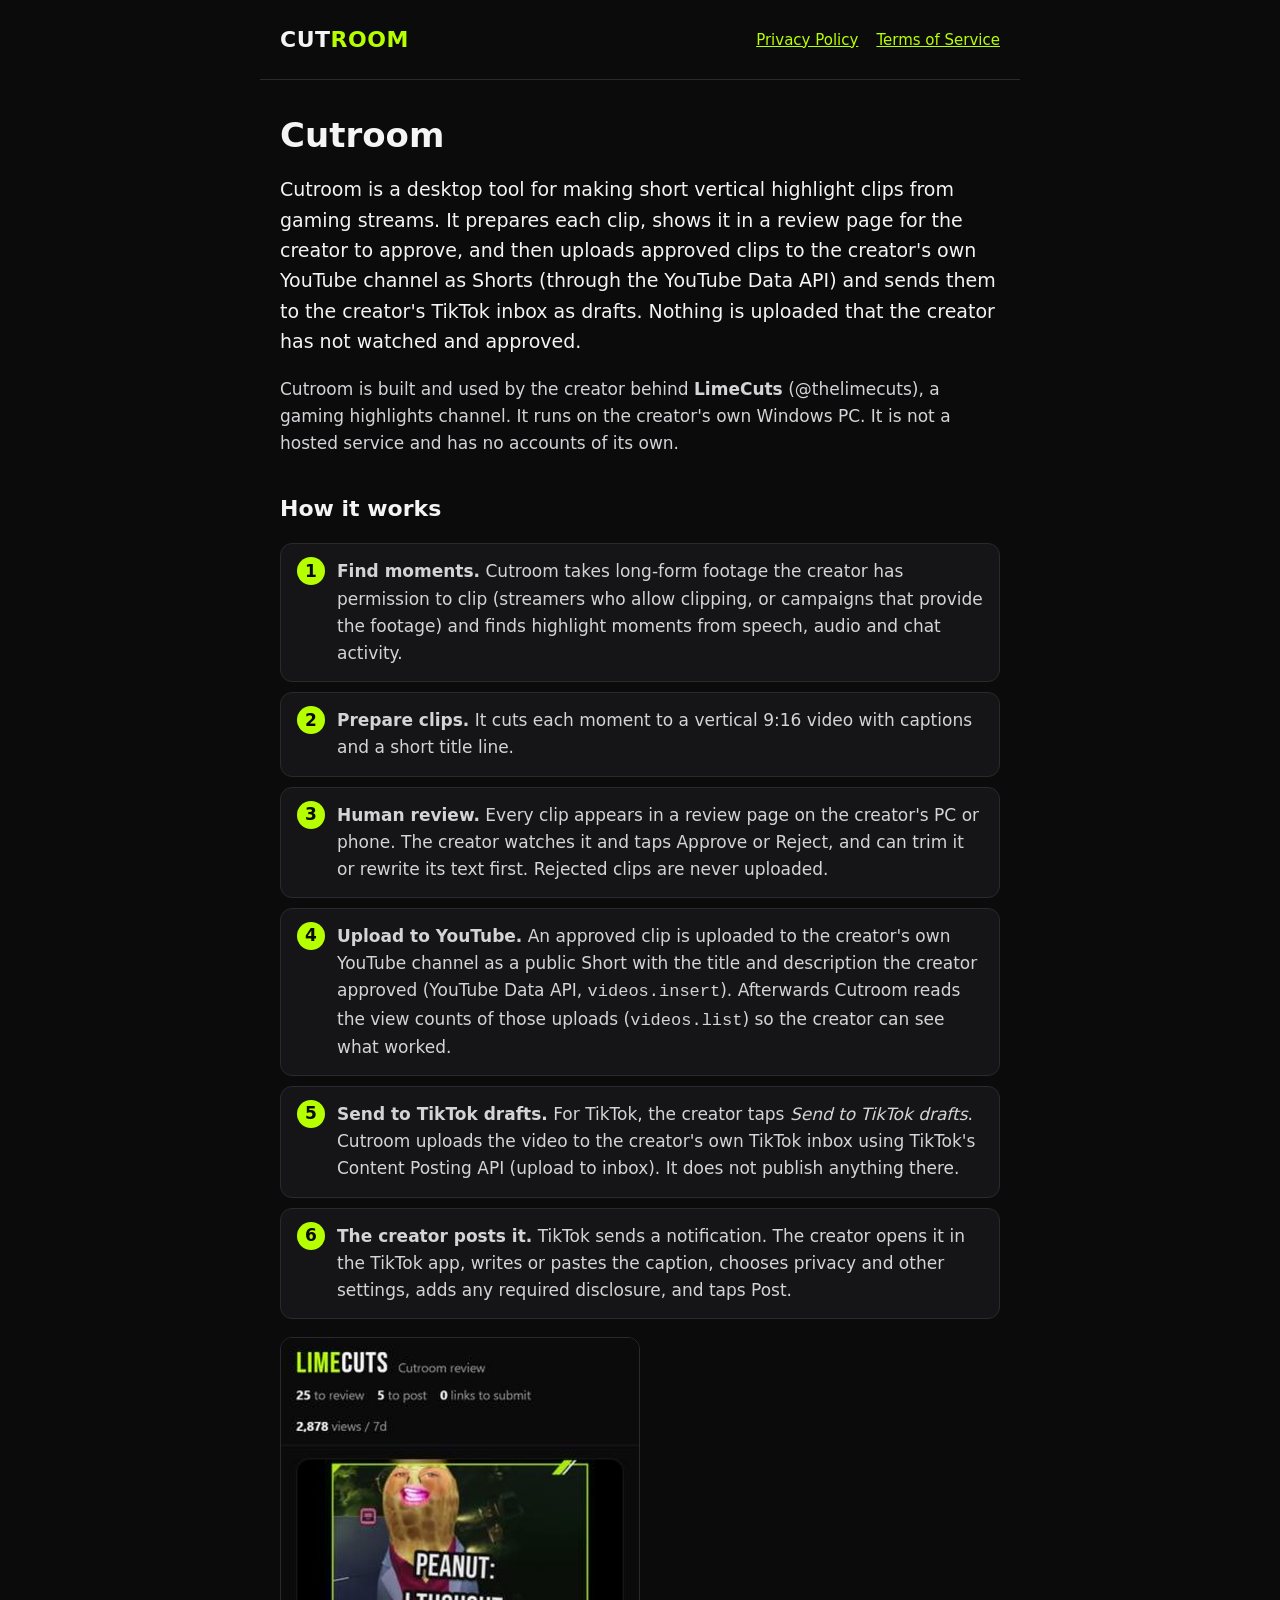
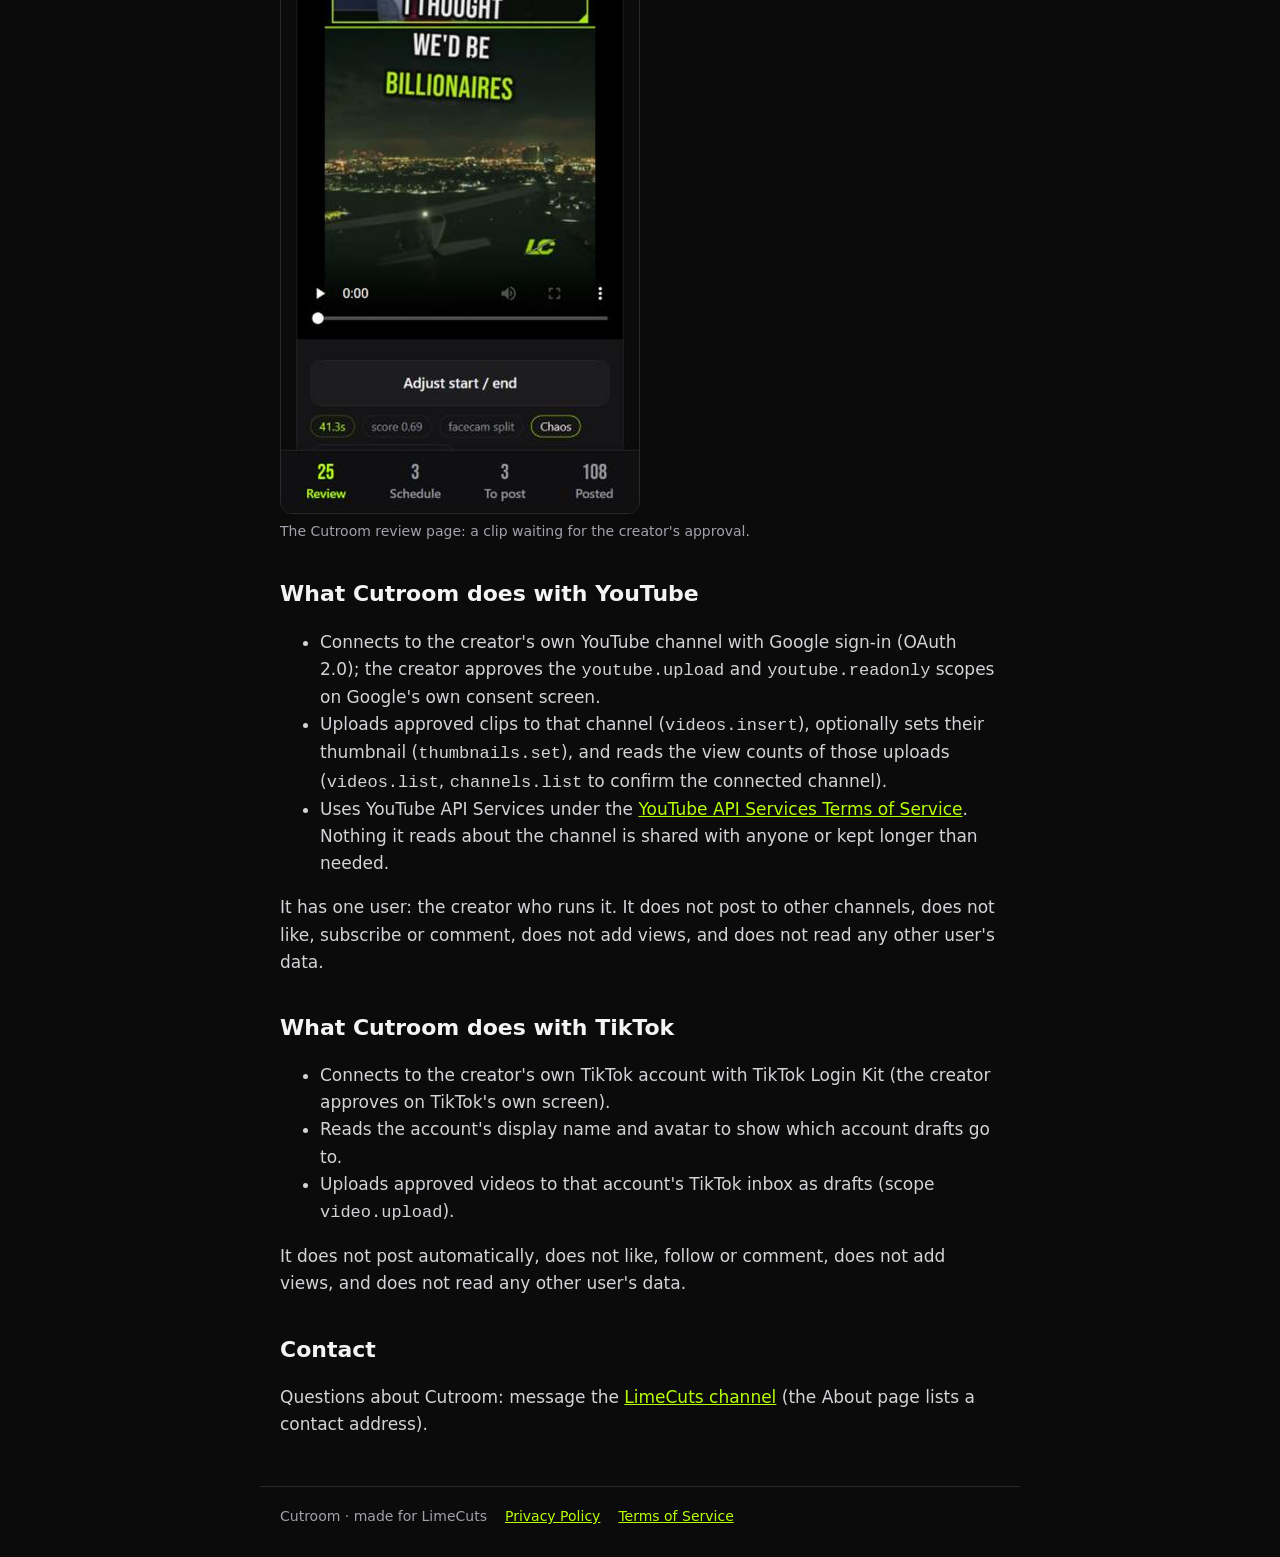
<file: index.html>
<!doctype html>
<html lang="en">
<head>
<meta charset="utf-8">
<meta name="viewport" content="width=device-width, initial-scale=1">
<title>Cutroom: clip review for LimeCuts</title>
<meta name="description" content="Cutroom is the desktop tool LimeCuts uses to prepare vertical gaming highlight clips, review every one by hand, and upload approved clips to the creator's own YouTube channel and TikTok drafts.">
<link rel="stylesheet" href="style.css">
</head>
<body>
<header>
  <a class="logo" href="./">CUT<span>ROOM</span></a>
  <nav><a href="privacy.html">Privacy Policy</a><a href="terms.html">Terms of Service</a></nav>
</header>
<main>
  <h1>Cutroom</h1>
  <p class="lede">Cutroom is a desktop tool for making short vertical highlight clips from gaming streams. It prepares
  each clip, shows it in a review page for the creator to approve, and then uploads approved clips to the creator's
  own YouTube channel as Shorts (through the YouTube Data API) and sends them to the creator's TikTok inbox as drafts.
  Nothing is uploaded that the creator has not watched and approved.</p>

  <p>Cutroom is built and used by the creator behind <b>LimeCuts</b> (@thelimecuts), a gaming highlights channel.
  It runs on the creator's own Windows PC. It is not a hosted service and has no accounts of its own.</p>

  <h2>How it works</h2>
  <ol class="steps">
    <li><b>Find moments.</b> Cutroom takes long-form footage the creator has permission to clip (streamers who allow
    clipping, or campaigns that provide the footage) and finds highlight moments from speech, audio and chat activity.</li>
    <li><b>Prepare clips.</b> It cuts each moment to a vertical 9:16 video with captions and a short title line.</li>
    <li><b>Human review.</b> Every clip appears in a review page on the creator's PC or phone. The creator watches it
    and taps Approve or Reject, and can trim it or rewrite its text first. Rejected clips are never uploaded.</li>
    <li><b>Upload to YouTube.</b> An approved clip is uploaded to the creator's own YouTube channel as a public Short
    with the title and description the creator approved (YouTube Data API, <code>videos.insert</code>). Afterwards
    Cutroom reads the view counts of those uploads (<code>videos.list</code>) so the creator can see what worked.</li>
    <li><b>Send to TikTok drafts.</b> For TikTok, the creator taps <i>Send to TikTok drafts</i>. Cutroom
    uploads the video to the creator's own TikTok inbox using TikTok's Content Posting API (upload to inbox). It does
    not publish anything there.</li>
    <li><b>The creator posts it.</b> TikTok sends a notification. The creator opens it in the TikTok app, writes or
    pastes the caption, chooses privacy and other settings, adds any required disclosure, and taps Post.</li>
  </ol>

  <figure>
    <img src="review.png" alt="The Cutroom review page on a phone, showing a clip waiting for approval">
    <figcaption>The Cutroom review page: a clip waiting for the creator's approval.</figcaption>
  </figure>

  <h2>What Cutroom does with YouTube</h2>
  <ul>
    <li>Connects to the creator's own YouTube channel with Google sign-in (OAuth 2.0); the creator approves the
    <code>youtube.upload</code> and <code>youtube.readonly</code> scopes on Google's own consent screen.</li>
    <li>Uploads approved clips to that channel (<code>videos.insert</code>), optionally sets their thumbnail
    (<code>thumbnails.set</code>), and reads the view counts of those uploads (<code>videos.list</code>,
    <code>channels.list</code> to confirm the connected channel).</li>
    <li>Uses YouTube API Services under the
    <a href="https://developers.google.com/youtube/terms/api-services-terms-of-service">YouTube API Services Terms of Service</a>.
    Nothing it reads about the channel is shared with anyone or kept longer than needed.</li>
  </ul>
  <p>It has one user: the creator who runs it. It does not post to other channels, does not like, subscribe or
  comment, does not add views, and does not read any other user's data.</p>

  <h2>What Cutroom does with TikTok</h2>
  <ul>
    <li>Connects to the creator's own TikTok account with TikTok Login Kit (the creator approves on TikTok's own screen).</li>
    <li>Reads the account's display name and avatar to show which account drafts go to.</li>
    <li>Uploads approved videos to that account's TikTok inbox as drafts (scope <code>video.upload</code>).</li>
  </ul>
  <p>It does not post automatically, does not like, follow or comment, does not add views, and does not read any
  other user's data.</p>

  <h2>Contact</h2>
  <p>Questions about Cutroom: message the <a href="https://www.youtube.com/@thelimecuts/about">LimeCuts channel</a>
  (the About page lists a contact address).</p>
</main>
<footer>
  <span>Cutroom · made for LimeCuts</span>
  <a href="privacy.html">Privacy Policy</a>
  <a href="terms.html">Terms of Service</a>
</footer>
</body>
</html>
</file>
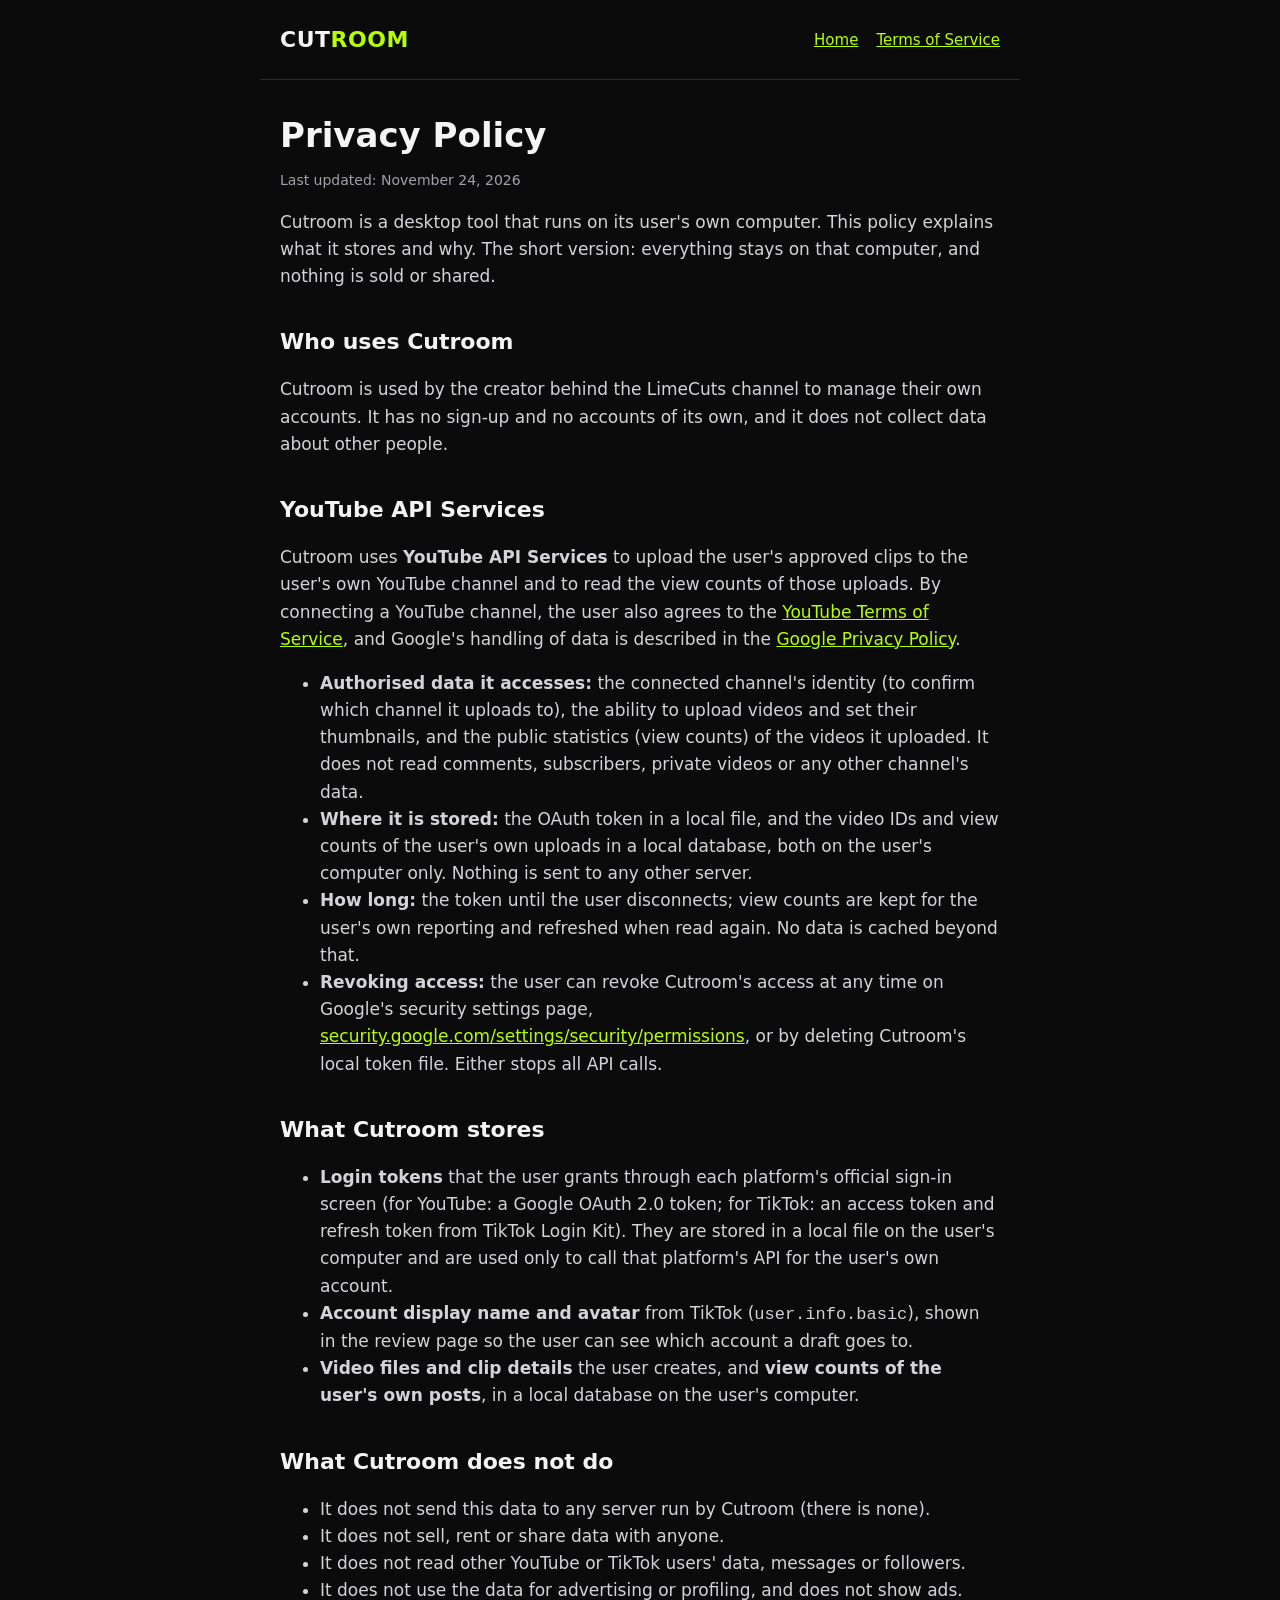
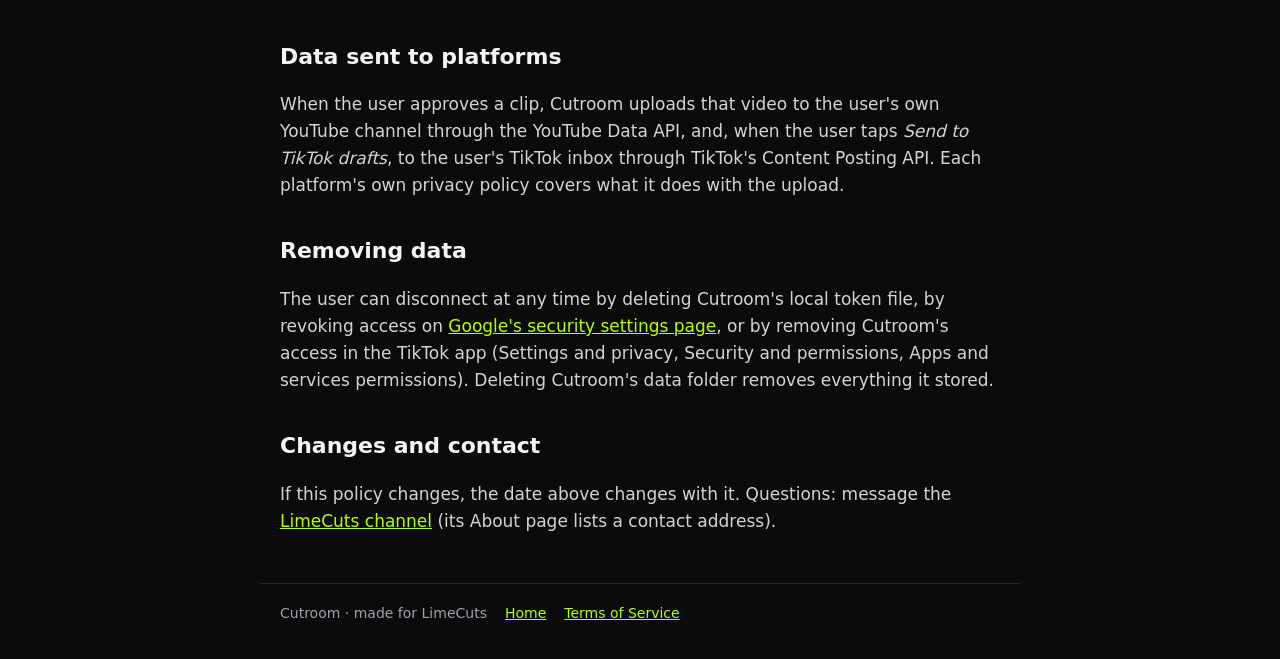
<file: privacy.html>
<!doctype html>
<html lang="en">
<head>
<meta charset="utf-8">
<meta name="viewport" content="width=device-width, initial-scale=1">
<title>Cutroom Privacy Policy</title>
<link rel="stylesheet" href="style.css">
</head>
<body>
<header>
  <a class="logo" href="./">CUT<span>ROOM</span></a>
  <nav><a href="./">Home</a><a href="terms.html">Terms of Service</a></nav>
</header>
<main>
  <h1>Privacy Policy</h1>
  <p class="updated">Last updated: November 24, 2026</p>

  <p>Cutroom is a desktop tool that runs on its user's own computer. This policy explains what it stores and why.
  The short version: everything stays on that computer, and nothing is sold or shared.</p>

  <h2>Who uses Cutroom</h2>
  <p>Cutroom is used by the creator behind the LimeCuts channel to manage their own accounts. It has no sign-up and no
  accounts of its own, and it does not collect data about other people.</p>

  <h2>YouTube API Services</h2>
  <p>Cutroom uses <b>YouTube API Services</b> to upload the user's approved clips to the user's own YouTube channel and
  to read the view counts of those uploads. By connecting a YouTube channel, the user also agrees to the
  <a href="https://www.youtube.com/t/terms">YouTube Terms of Service</a>, and Google's handling of data is described in
  the <a href="https://policies.google.com/privacy">Google Privacy Policy</a>.</p>
  <ul>
    <li><b>Authorised data it accesses:</b> the connected channel's identity (to confirm which channel it uploads to),
    the ability to upload videos and set their thumbnails, and the public statistics (view counts) of the videos it
    uploaded. It does not read comments, subscribers, private videos or any other channel's data.</li>
    <li><b>Where it is stored:</b> the OAuth token in a local file, and the video IDs and view counts of the user's
    own uploads in a local database, both on the user's computer only. Nothing is sent to any other server.</li>
    <li><b>How long:</b> the token until the user disconnects; view counts are kept for the user's own reporting and
    refreshed when read again. No data is cached beyond that.</li>
    <li><b>Revoking access:</b> the user can revoke Cutroom's access at any time on Google's security settings page,
    <a href="https://security.google.com/settings/security/permissions">security.google.com/settings/security/permissions</a>,
    or by deleting Cutroom's local token file. Either stops all API calls.</li>
  </ul>

  <h2>What Cutroom stores</h2>
  <ul>
    <li><b>Login tokens</b> that the user grants through each platform's official sign-in screen (for YouTube: a
    Google OAuth 2.0 token; for TikTok: an access token and refresh token from TikTok Login Kit). They are stored in a
    local file on the user's computer and are used only to call that platform's API for the user's own account.</li>
    <li><b>Account display name and avatar</b> from TikTok (<code>user.info.basic</code>), shown in the review page so the
    user can see which account a draft goes to.</li>
    <li><b>Video files and clip details</b> the user creates, and <b>view counts of the user's own posts</b>, in a local
    database on the user's computer.</li>
  </ul>

  <h2>What Cutroom does not do</h2>
  <ul>
    <li>It does not send this data to any server run by Cutroom (there is none).</li>
    <li>It does not sell, rent or share data with anyone.</li>
    <li>It does not read other YouTube or TikTok users' data, messages or followers.</li>
    <li>It does not use the data for advertising or profiling, and does not show ads.</li>
  </ul>

  <h2>Data sent to platforms</h2>
  <p>When the user approves a clip, Cutroom uploads that video to the user's own YouTube channel through the YouTube
  Data API, and, when the user taps <i>Send to TikTok drafts</i>, to the user's TikTok inbox through TikTok's Content
  Posting API. Each platform's own privacy policy covers what it does with the upload.</p>

  <h2>Removing data</h2>
  <p>The user can disconnect at any time by deleting Cutroom's local token file, by revoking access on
  <a href="https://security.google.com/settings/security/permissions">Google's security settings page</a>, or by
  removing Cutroom's access in the TikTok app (Settings and privacy, Security and permissions, Apps and services
  permissions). Deleting Cutroom's data folder removes everything it stored.</p>

  <h2>Changes and contact</h2>
  <p>If this policy changes, the date above changes with it. Questions: message the
  <a href="https://www.youtube.com/@thelimecuts/about">LimeCuts channel</a> (its About page lists a contact address).</p>
</main>
<footer>
  <span>Cutroom · made for LimeCuts</span>
  <a href="./">Home</a>
  <a href="terms.html">Terms of Service</a>
</footer>
</body>
</html>
</file>
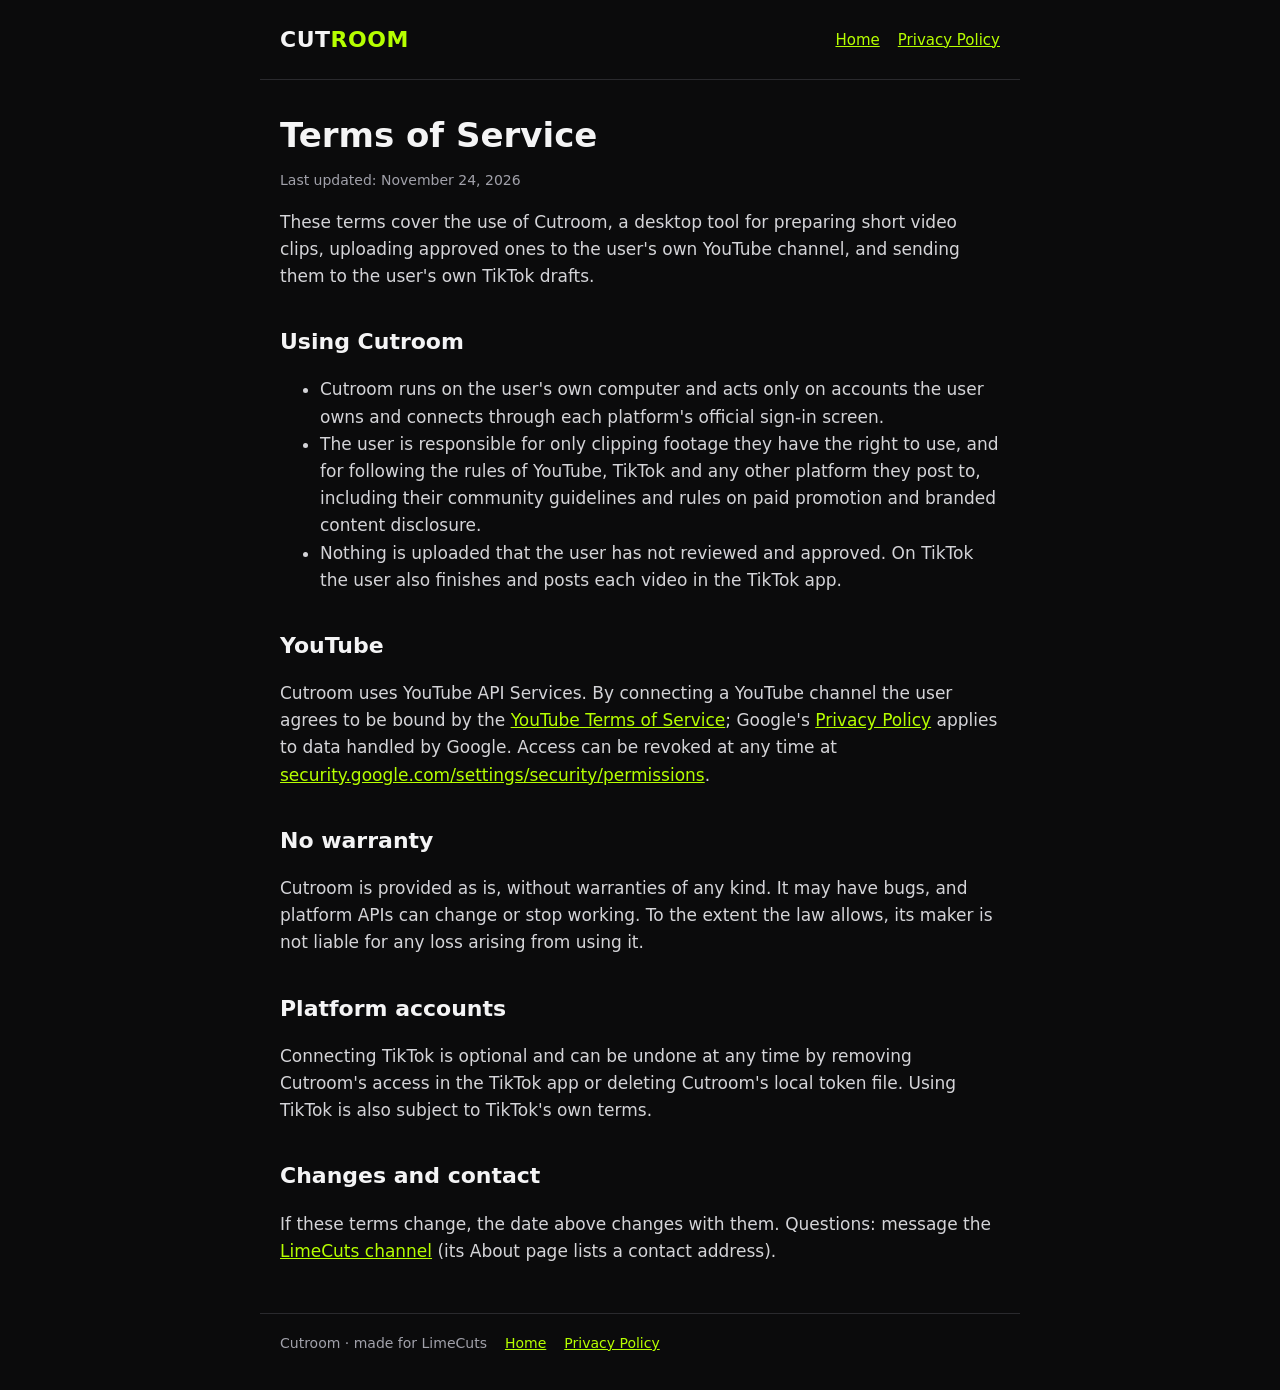
<file: terms.html>
<!doctype html>
<html lang="en">
<head>
<meta charset="utf-8">
<meta name="viewport" content="width=device-width, initial-scale=1">
<title>Cutroom Terms of Service</title>
<link rel="stylesheet" href="style.css">
</head>
<body>
<header>
  <a class="logo" href="./">CUT<span>ROOM</span></a>
  <nav><a href="./">Home</a><a href="privacy.html">Privacy Policy</a></nav>
</header>
<main>
  <h1>Terms of Service</h1>
  <p class="updated">Last updated: November 24, 2026</p>

  <p>These terms cover the use of Cutroom, a desktop tool for preparing short video clips, uploading approved ones to
  the user's own YouTube channel, and sending them to the user's own TikTok drafts.</p>

  <h2>Using Cutroom</h2>
  <ul>
    <li>Cutroom runs on the user's own computer and acts only on accounts the user owns and connects through each
    platform's official sign-in screen.</li>
    <li>The user is responsible for only clipping footage they have the right to use, and for following the rules of
    YouTube, TikTok and any other platform they post to, including their community guidelines and rules on paid
    promotion and branded content disclosure.</li>
    <li>Nothing is uploaded that the user has not reviewed and approved. On TikTok the user also finishes and posts
    each video in the TikTok app.</li>
  </ul>

  <h2>YouTube</h2>
  <p>Cutroom uses YouTube API Services. By connecting a YouTube channel the user agrees to be bound by the
  <a href="https://www.youtube.com/t/terms">YouTube Terms of Service</a>; Google's
  <a href="https://policies.google.com/privacy">Privacy Policy</a> applies to data handled by Google. Access can be
  revoked at any time at
  <a href="https://security.google.com/settings/security/permissions">security.google.com/settings/security/permissions</a>.</p>

  <h2>No warranty</h2>
  <p>Cutroom is provided as is, without warranties of any kind. It may have bugs, and platform APIs can change or stop
  working. To the extent the law allows, its maker is not liable for any loss arising from using it.</p>

  <h2>Platform accounts</h2>
  <p>Connecting TikTok is optional and can be undone at any time by removing Cutroom's access in the TikTok app or
  deleting Cutroom's local token file. Using TikTok is also subject to TikTok's own terms.</p>

  <h2>Changes and contact</h2>
  <p>If these terms change, the date above changes with them. Questions: message the
  <a href="https://www.youtube.com/@thelimecuts/about">LimeCuts channel</a> (its About page lists a contact address).</p>
</main>
<footer>
  <span>Cutroom · made for LimeCuts</span>
  <a href="./">Home</a>
  <a href="privacy.html">Privacy Policy</a>
</footer>
</body>
</html>
</file>
<file: style.css>
:root { --bg: #0b0b0c; --panel: #151517; --line: #2a2a2e; --text: #f4f4f5; --muted: #a1a1aa; --lime: #b6ff00; }
* { box-sizing: border-box; }
body { margin: 0; background: var(--bg); color: var(--text); font: 17px/1.6 system-ui, -apple-system, "Segoe UI", sans-serif; }
header, main, footer { max-width: 760px; margin: 0 auto; padding: 0 20px; }
header { display: flex; align-items: center; justify-content: space-between; gap: 16px; padding-top: 22px; padding-bottom: 22px; border-bottom: 1px solid var(--line); flex-wrap: wrap; }
.logo { font-weight: 900; font-size: 22px; letter-spacing: .5px; color: var(--text); text-decoration: none; }
.logo span { color: var(--lime); }
nav { display: flex; gap: 18px; font-size: 15px; }
nav a, footer a, main a { color: var(--lime); }
h1 { font-size: 34px; line-height: 1.15; margin: 36px 0 12px; }
h2 { font-size: 22px; margin: 34px 0 8px; }
p, li { color: #d4d4d8; }
.lede { font-size: 19px; color: var(--text); }
.steps { counter-reset: s; list-style: none; padding: 0; }
.steps li { counter-increment: s; background: var(--panel); border: 1px solid var(--line); border-radius: 12px; padding: 14px 16px 14px 56px; margin: 10px 0; position: relative; }
.steps li::before { content: counter(s); position: absolute; left: 16px; top: 13px; width: 28px; height: 28px; border-radius: 50%; background: var(--lime); color: #0b0b0c; font-weight: 800; display: grid; place-items: center; }
figure { margin: 18px 0; }
figure img { width: 100%; max-width: 360px; border: 1px solid var(--line); border-radius: 12px; display: block; }
figcaption { color: var(--muted); font-size: 14px; margin-top: 6px; }
footer { border-top: 1px solid var(--line); margin-top: 48px; padding-top: 18px; padding-bottom: 36px; color: var(--muted); font-size: 14px; display: flex; gap: 18px; flex-wrap: wrap; }
.updated { color: var(--muted); font-size: 14px; }
</file>
